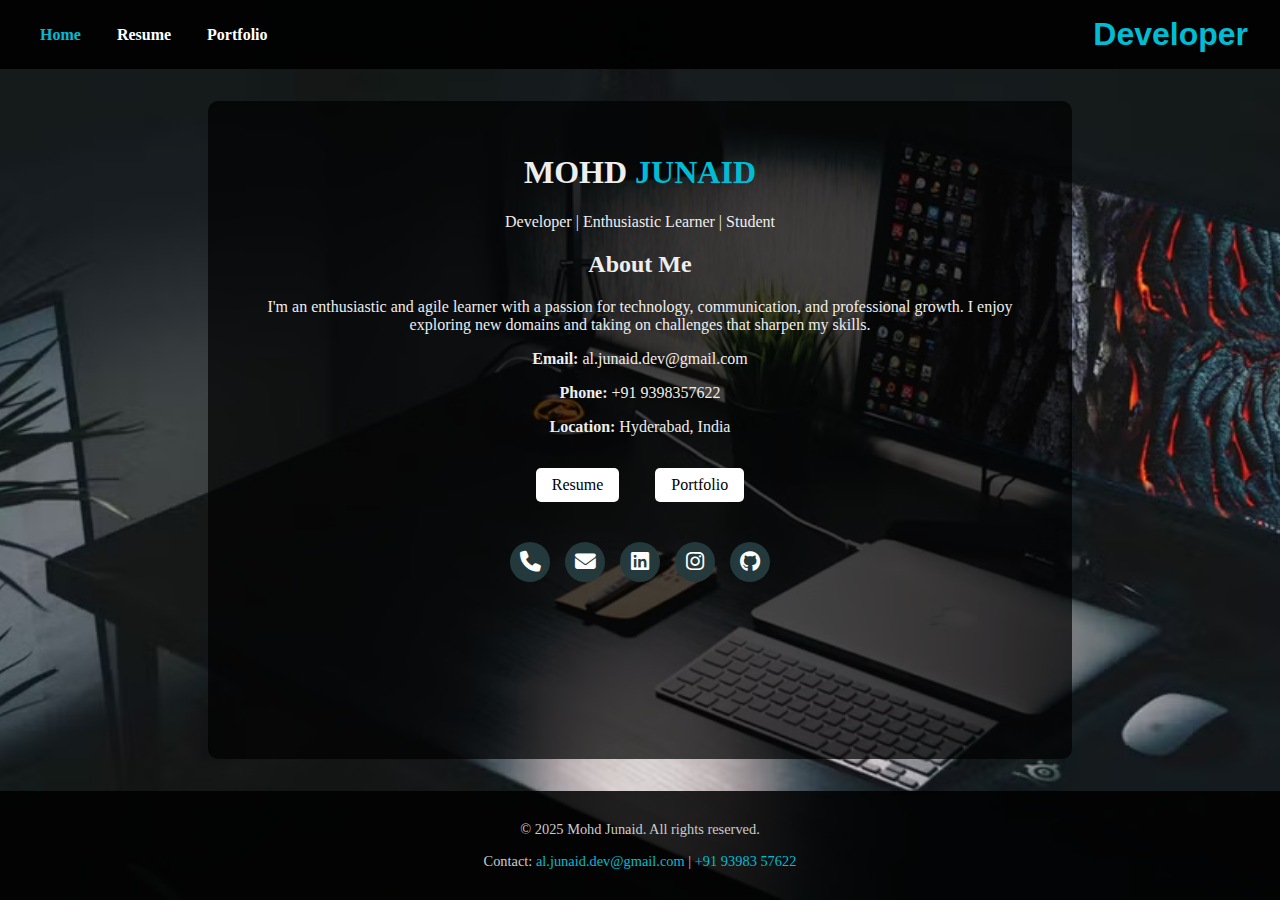
<file: index.html>
<!DOCTYPE html>
<html lang="en">
<head>
  <meta charset="UTF-8" />
  <meta name="viewport" content="width=device-width, initial-scale=1.0"/>
  <title>Mohd Junaid | Home</title>
  <link rel="stylesheet" href="css/index.css" />
  <link rel="stylesheet" href="https://cdnjs.cloudflare.com/ajax/libs/font-awesome/6.5.0/css/all.min.css" />
  <script defer src="js/script.js"></script>
</head>
<body>
  <div class="page-wrapper">
    <!-- Header -->
    <header>
      <nav class="navbar">
        <div class="logo">Developer</div>
        <div class="nav-toggle" id="navToggle">&#9776;</div>
        <ul class="nav-links" id="navLinks">
          <li><a href="index.html" class="active">Home</a></li>
          <li><a href="resume.html">Resume</a></li>
          <li><a href="portfolio.html">Portfolio</a></li>
        </ul>
      </nav>
    </header>
    <!-- Hero Section -->
    <main class="hero-content">
      <h1>MOHD <span>JUNAID</span></h1>
      <p>Developer | Enthusiastic Learner | Student</p>

      <!-- About -->
      <div class="about-container"><div class="about-photo">
        </div>
        <div class="about-content">
          <h2>About Me</h2>
          <p>
            I'm an enthusiastic and agile learner with a passion for technology, communication, and professional growth.
            I enjoy exploring new domains and taking on challenges that sharpen my skills.
          </p>
          <p><strong>Email:</strong> al.junaid.dev@gmail.com</p>
          <p><strong>Phone:</strong> +91 9398357622</p>
          <p><strong>Location:</strong> Hyderabad, India</p>
        </div>
      </div>

      <!-- Buttons -->
      <div class="buttons">
        <a href="resume.html" class="btn">Resume</a>
        <a href="portfolio.html" class="btn">Portfolio</a>
      </div>

      <!-- Social Links -->
      <div class="social-icons">
        <a href="tel:+919398357622" title="Call" aria-label="Call"><i class="fas fa-phone"></i></a>
        <a href="mailto:al.junaid.dev@gmail.com" title="Email" aria-label="Email"><i class="fas fa-envelope"></i></a>
        <a href="https://www.linkedin.com/in/junaidaldev" target="_blank" title="LinkedIn" aria-label="LinkedIn"><i class="fab fa-linkedin"></i></a>
        <a href="https://www.instagram.com/al.junaid.official" target="_blank" title="Instagram" aria-label="Instagram"><i class="fab fa-instagram"></i></a>
        <a href="https://github.com/al-junaid-dev" target="_blank" title="GitHub" aria-label="GitHub"><i class="fab fa-github"></i></a>
      </div>
    </main>

    <!-- Footer -->
    <footer class="footer">
      <p>&copy; 2025 Mohd Junaid. All rights reserved.</p>
      <p>
        Contact: <a href="mailto:al.junaid.dev@gmail.com">al.junaid.dev@gmail.com</a> | 
        <a href="tel:+919398357622">+91 93983 57622</a>
      </p>
    </footer>
  </div>
</body>
</html>
</file>
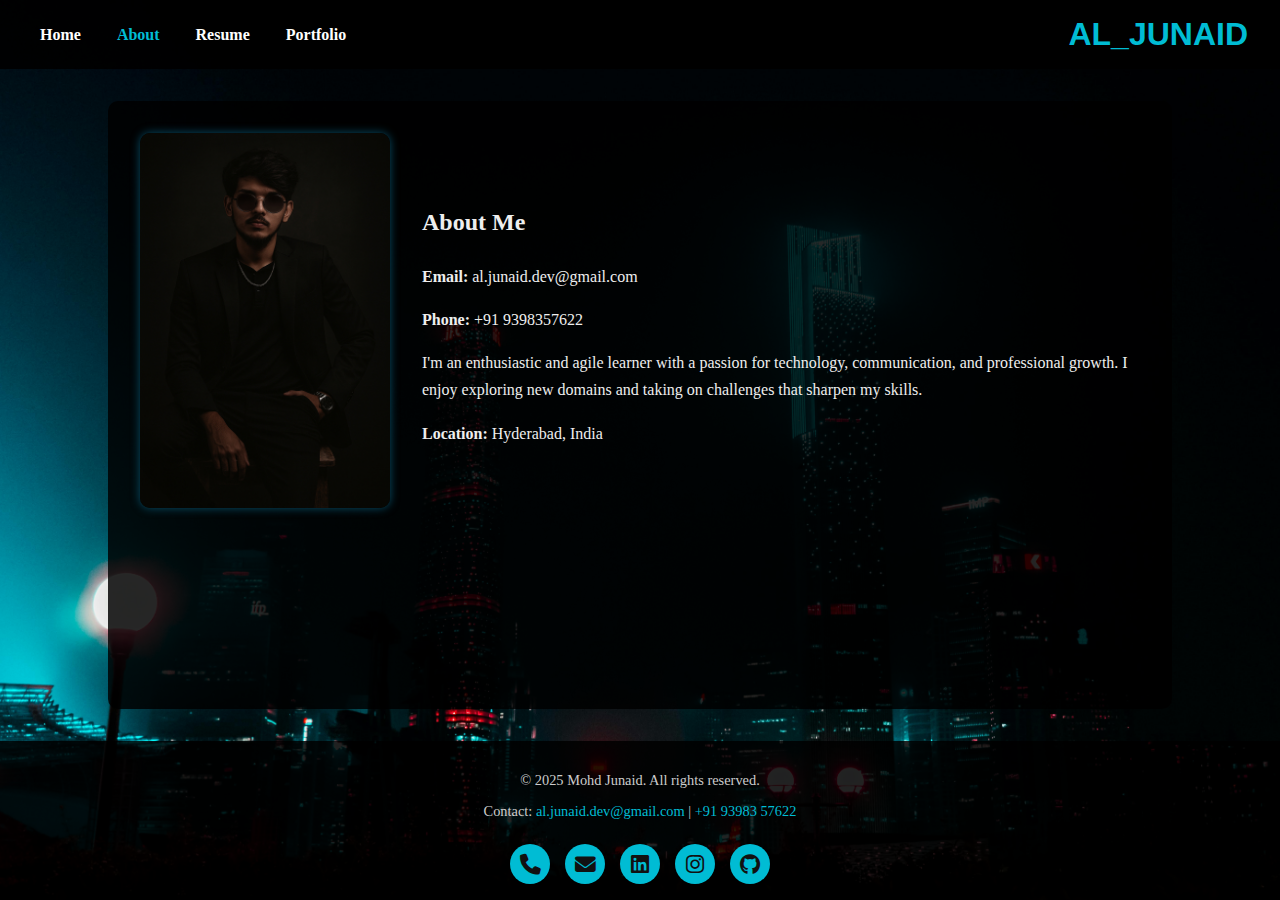
<file: about.html>
<!DOCTYPE html>
<html lang="en">
<head>
  <meta charset="UTF-8" />
  <meta name="viewport" content="width=device-width, initial-scale=1.0" />
  <title>About - Mohd Junaid</title>
  <link rel="stylesheet" href="https://cdnjs.cloudflare.com/ajax/libs/font-awesome/6.5.0/css/all.min.css" />
  <link rel="stylesheet" href="css/about.css" />
  <script defer src="js/script.js"></script>
</head>
<body>
  <div class="page-wrapper">
    <header>
      <nav class="navbar">
        <div class="logo">AL_JUNAID</div>
        <div class="nav-toggle" id="navToggle">&#9776;</div>
        <ul class="nav-links" id="navLinks">
          <li><a href="index.html">Home</a></li>
          <li><a href="about.html" class="active">About</a></li>
          <li><a href="resume.html">Resume</a></li>
          <li><a href="portfolio.html">Portfolio</a></li>
        </ul>
      </nav>
    </header>
    <main class="about-section">
      <div class="about-container">
        <div class="about-photo">
          <img src="assets/aj.jpg" alt="Mohd Junaid" />
        </div>
        <div class="about-content">
          <h2>About Me</h2>
          <p><strong>Email:</strong> al.junaid.dev@gmail.com</p>
          <p><strong>Phone:</strong> +91 9398357622</p>
          <p>
            I'm an enthusiastic and agile learner with a passion for technology, communication, and professional growth.
            I enjoy exploring new domains and taking on challenges that sharpen my skills.
          </p>
          <p><strong>Location:</strong> Hyderabad, India</p>
        </div>
      </div>
    </main>
    <footer class="footer">
      <p>&copy; 2025 Mohd Junaid. All rights reserved.</p>
      <p>
        Contact:
        <a href="mailto:al.junaid.dev@gmail.com">al.junaid.dev@gmail.com</a> |
        <a href="tel:+919398357622">+91 93983 57622</a>
      </p>

      <div class="social-icons">
        <a href="tel:+919398357622" title="Call"><i class="fas fa-phone"></i></a>
        <a href="mailto:al.junaid.dev@gmail.com" title="Email"><i class="fas fa-envelope"></i></a>
        <a href="https://www.linkedin.com/in/al-junaid-745805290?utm_source=share&utm_campaign=share_via&utm_content=profile&utm_medium=android_app" target="_blank" title="LinkedIn"><i
            class="fab fa-linkedin"></i></a>
        <a href="https://www.instagram.com/al.junaid.official?igsh=NGw1NzBvbjMzcjU0" target="_blank" title="Instagram"><i
            class="fab fa-instagram"></i></a>
        <a href="https://github.com/al-junaid-dev" target="_blank" title="GitHub"><i class="fab fa-github"></i></a>
      </div>
    </footer>
  </div>
</body>

</html>
</file>
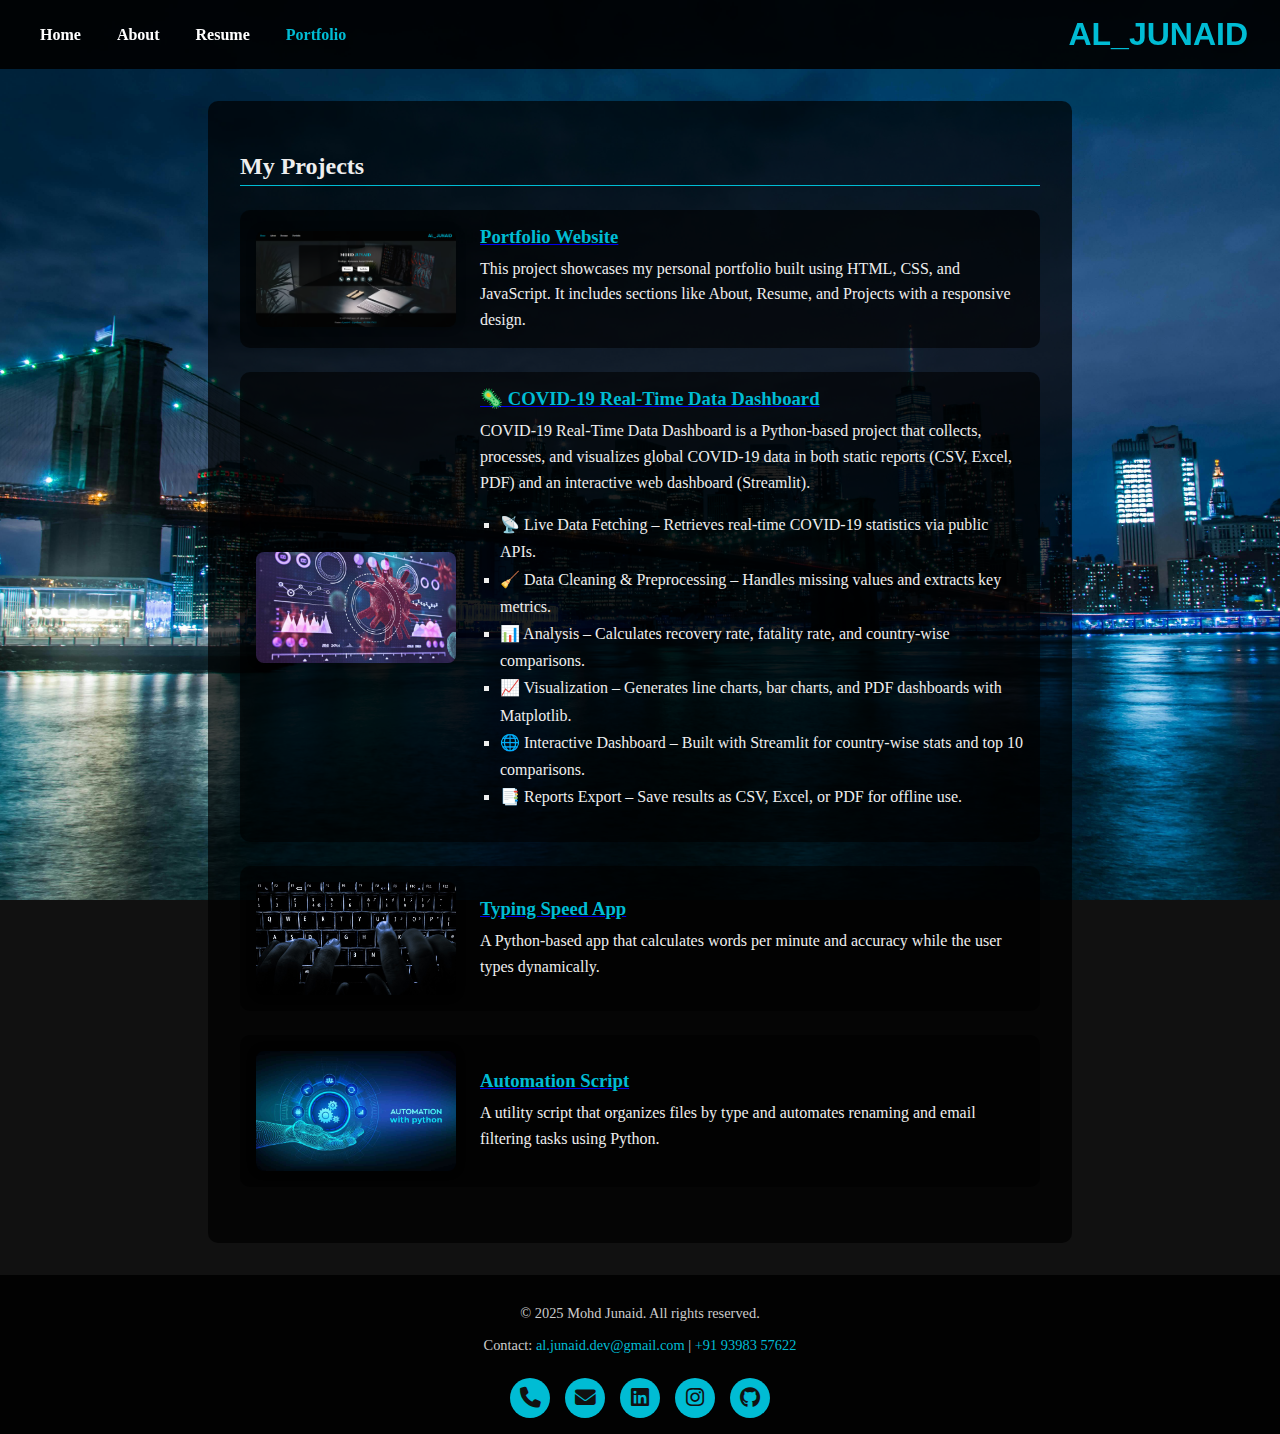
<file: portfolio.html>
<!DOCTYPE html>
<html lang="en">
<head>
  <meta charset="UTF-8" />
  <meta name="viewport" content="width=device-width, initial-scale=1.0" />
  <title>Portfolio - Mohd Junaid</title>
  <link rel="stylesheet" href="css/portfolio.css" />
  <link rel="stylesheet" href="https://cdnjs.cloudflare.com/ajax/libs/font-awesome/6.5.0/css/all.min.css" />
  <script defer src="js/script.js"></script>
</head>
<body>
  <div class="page-wrapper">
    <header>
      <nav class="navbar">
        <div class="logo">AL_JUNAID</div>
        <div class="nav-toggle" id="navToggle">&#9776;</div>
        <ul class="nav-links" id="navLinks">
          <li><a href="index.html">Home</a></li>
          <li><a href="about.html">About</a></li>
          <li><a href="resume.html">Resume</a></li>
          <li><a href="portfolio.html" class="active">Portfolio</a></li>
        </ul>
      </nav>
    </header>
    <main class="portfolio-section">
      <h2>My Projects</h2>

      <div class="project">
        <img src="assets/project1.jpg" alt="Project 1">
        <div class="project-content">
          <a href="index.html"><h3>Portfolio Website</h3></a>
          <p>This project showcases my personal portfolio built using HTML, CSS, and JavaScript. It includes sections
            like About, Resume, and Projects with a responsive design.</p>
        </div>
      </div>
      <div class="project">
        <img src="assets/project2.jpg" alt="Project 2">
        <div class="project-content">
          <a href="https://github.com/al-junaid-dev/Covid-19_DashBoard"><h3>🦠 COVID-19 Real-Time Data Dashboard</h3></a>
          <p>COVID-19 Real-Time Data Dashboard is a Python-based project that collects, processes, and visualizes global COVID-19 data in both static reports (CSV, Excel, PDF) and an interactive web dashboard (Streamlit).</p>
          <ul>
            <li>📡 Live Data Fetching – Retrieves real-time COVID-19 statistics via public APIs.</li>
             <li>🧹 Data Cleaning & Preprocessing – Handles missing values and extracts key metrics.</li>
             <li>📊 Analysis – Calculates recovery rate, fatality rate, and country-wise comparisons.</li>
             <li>📈 Visualization – Generates line charts, bar charts, and PDF dashboards with Matplotlib.</li>
             <li>🌐 Interactive Dashboard – Built with Streamlit for country-wise stats and top 10 comparisons.</li>
             <li>📑 Reports Export – Save results as CSV, Excel, or PDF for offline use.</li>
          </ul>
        </div>
      </div>
      <div class="project">
        <img src="assets/project3.jpg" alt="Project 3">
        <div class="project-content">
          <a href="#"><h3>Typing Speed App</h3></a>
          <p>A Python-based app that calculates words per minute and accuracy while the user types dynamically.</p>
        </div>
      </div>

      <div class="project">
        <img src="assets/project4.jpg" alt="Project 4">
        <div class="project-content">
          <a href="#"><h3>Automation Script</h3></a>
          <p>A utility script that organizes files by type and automates renaming and email filtering tasks using
            Python.</p>
        </div>
      </div>
    </main>

    <footer class="footer">
      <p>&copy; 2025 Mohd Junaid. All rights reserved.</p>
      <p>
        Contact:
        <a href="mailto:al.junaid.dev@gmail.com">al.junaid.dev@gmail.com</a> |
        <a href="tel:+919398357622">+91 93983 57622</a>
      </p>
      <div class="social-icons">
        <a href="tel:+919398357622" title="Call"><i class="fas fa-phone"></i></a>
        <a href="mailto:al.junaid.dev@gmail.com" title="Email"><i class="fas fa-envelope"></i></a>
        <a href="https://www.linkedin.com/in/al-junaid-745805290?utm_source=share&utm_campaign=share_via&utm_content=profile&utm_medium=android_app"
          target="_blank" title="LinkedIn"><i class="fab fa-linkedin"></i></a>
        <a href="https://www.instagram.com/al.junaid.official?igsh=NGw1NzBvbjMzcjU0" target="_blank"
          title="Instagram"><i class="fab fa-instagram"></i></a>
        <a href="https://github.com/al-junaid-dev" target="_blank" title="GitHub"><i class="fab fa-github"></i></a>
      </div>
    </footer>
  </div>
</body>

</html>
</file>
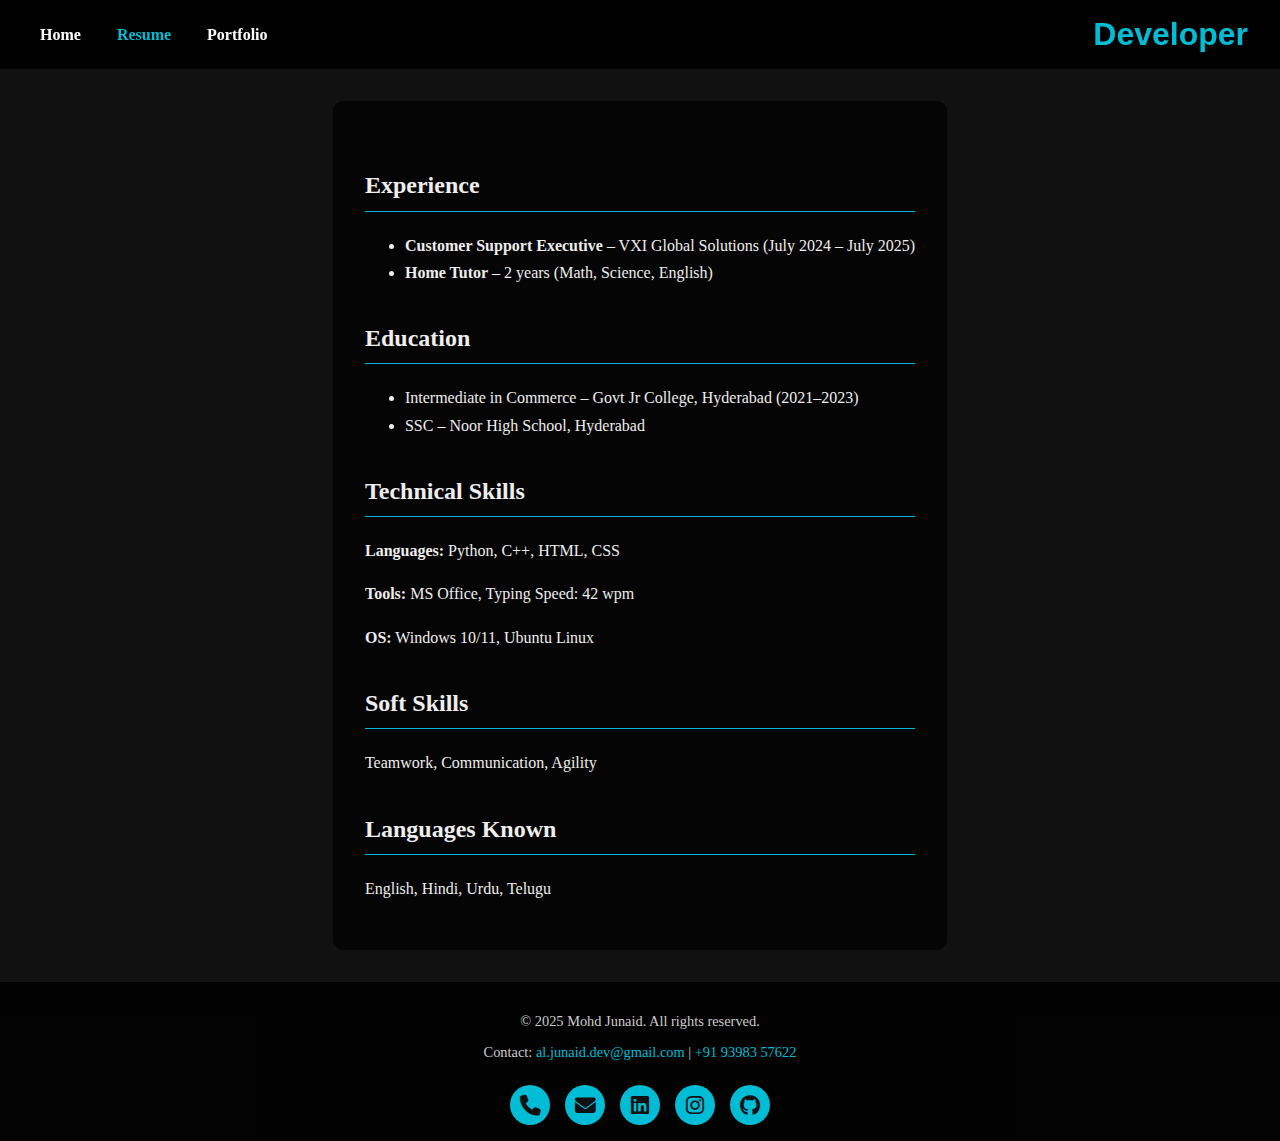
<file: resume.html>
<!DOCTYPE html>
<html lang="en">
<head>
  <meta charset="UTF-8" />
  <meta name="viewport" content="width=device-width, initial-scale=1.0"/>
  <title>Resume - Mohd Junaid</title>
  <link rel="stylesheet" href="css/resume.css" />
  <link rel="stylesheet" href="https://cdnjs.cloudflare.com/ajax/libs/font-awesome/6.5.0/css/all.min.css" />
  <script defer src="js/script.js"></script>
</head>
<body>
  <div class="page-wrapper"> 
    <!-- Navbar -->
    <header>
      <nav class="navbar">
        <div class="logo">Developer</div>
        <div class="nav-toggle" id="navToggle">&#9776;</div>
        <ul class="nav-links" id="navLinks">
          <li><a href="index.html">Home</a></li>
          <li><a href="resume.html" class="active">Resume</a></li>
          <li><a href="portfolio.html">Portfolio</a></li>
        </ul>
      </nav>
    </header>
      <!-- Resume Section -->
      <main class="resume-section">
        <h2>Experience</h2>
        <ul>
          <li><strong>Customer Support Executive</strong> – VXI Global Solutions (July 2024 – July 2025)</li>
          <li><strong>Home Tutor</strong> – 2 years (Math, Science, English)</li>
        </ul>
        
        <h2>Education</h2>
        <ul>
          <li>Intermediate in Commerce – Govt Jr College, Hyderabad (2021–2023)</li>
          <li>SSC – Noor High School, Hyderabad</li>
        </ul>

        <h2>Technical Skills</h2>
        <p><strong>Languages:</strong> Python, C++, HTML, CSS</p>
        <p><strong>Tools:</strong> MS Office, Typing Speed: 42 wpm</p>
        <p><strong>OS:</strong> Windows 10/11, Ubuntu Linux</p>

        <h2>Soft Skills</h2>
        <p>Teamwork, Communication, Agility</p>

        <h2>Languages Known</h2>
        <p>English, Hindi, Urdu, Telugu</p>
      </main>
 

    <!-- Footer -->
    <footer class="footer">
      <p>&copy; 2025 Mohd Junaid. All rights reserved.</p>
      <p>
        Contact: 
        <a href="mailto:al.junaid.dev@gmail.com">al.junaid.dev@gmail.com</a> | 
        <a href="tel:+919398357622">+91 93983 57622</a>
      </p>
      <div class="social-icons">
        <a href="tel:+919398357622" title="Call"><i class="fas fa-phone"></i></a>
        <a href="mailto:al.junaid.dev@gmail.com" title="Email"><i class="fas fa-envelope"></i></a>
        <a href="https://www.linkedin.com/in/junaidaldev" target="_blank" title="LinkedIn"><i class="fab fa-linkedin"></i></a>
        <a href="https://www.instagram.com/al.junaid.official" target="_blank" title="Instagram"><i class="fab fa-instagram"></i></a>
        <a href="https://github.com/al-junaid-dev" target="_blank" title="GitHub"><i class="fab fa-github"></i></a>
      </div>
    </footer>
  </div>
</body>
</html>
</file>
<file: css/index.css>
/* Global */
html, body {
  height: 100%;
  margin: 0;
  display: flex;
  flex-direction: column;
  font-family: 'Times New Roman', serif;
  background-color: #111;
  color: #eee;
  background-image: url('../assets/index.avif');
  background-attachment: fixed;
  background-size: cover;
  background-repeat: no-repeat;
  background-position: center;
}

.page-wrapper {
  flex: 1;
  display: flex;
  flex-direction: column;
}

main {
  flex: 1;
}

/* Navbar */
.navbar {
  display: flex;
  justify-content: space-between;
  align-items: center;
  flex-direction: row-reverse;
  background: rgba(0, 0, 0, 0.9);
  padding: 1rem 2rem;
  position: sticky;
  top: 0;
  z-index: 1000;
  flex-wrap: wrap;
}

.logo {
  font-family: 'Poppins', sans-serif;
  font-size: 2rem;
  font-weight: bold;
  color: #00bcd4;
}

.nav-toggle {
  display: none;
  font-size: 1.5rem;
  cursor: pointer;
  color: white;
}

/* Nav Links */
.nav-links {
  list-style: none;
  display: flex;
  gap: 20px;
  flex-wrap: wrap;
  padding-left: 0;
  margin: 0;
}

.nav-links li a {
  color: white;
  text-decoration: none;
  font-weight: bold;
  padding: 0.5rem;
}

.nav-links a.active,
.nav-links a:hover {
  color: #00bcd4;
}

/* Hero Section */
.hero-content {
  max-width: 800px;
  margin: 2rem auto;
  text-align: center;
  padding: 2rem;
  background: rgba(0, 0, 0, 0.7);
  border-radius: 10px;
}

.hero-content span{
  color: #00bcd4;
}

/* Buttons */
.btn {
  
  background: #ffffff;
  color: #000;
  padding: 0.5rem 1rem;
  margin: 1rem;
  text-decoration: none;
  border-radius: 5px;
  display: inline-block;
}

.buttons a:hover {
  background: #00bcd4;
  color: #ffffff;
}

/* Social Links */
.socials a {
  margin: 0 10px;
  color: #ccc;
  text-decoration: none;
}

/* Footer */
.footer {
  background: rgba(0, 0, 0, 0.85);
  color: #ccc;
  text-align: center;
  padding: 1rem;
  font-size: 0.9rem;
  margin-top: auto;
}

.footer a {
  color: #00bcd4;
  text-decoration: none;
}

.footer a:hover {
  text-decoration: underline;
}

/* Responsive */
@media (max-width: 768px) {
  .navbar {
    flex-direction: row-reverse;
    align-items: center;
    justify-content: space-between;
    flex-wrap: wrap;
  }

  .nav-toggle {
    display: block;
  }

  .nav-links {
    flex-direction: row;        /* Keep links horizontal */
    justify-content: flex-start;
    flex-wrap: wrap;
    gap: 10px;
    width: 100%;
    margin-top: 1rem;
    display: none;
  }

  .nav-links.active {
    display: flex;
  }

  .btn {
    display: block;
    margin: 1rem auto;
  }

  .hero-content {
    padding: 1.5rem;
    margin: 1rem;
  }
}

.social-icons {
  display: flex;
  gap: 15px;
  justify-content: center;
  flex-wrap: wrap;
  margin-top: 1.5rem;
}

.social-icons a {
  background: #253b3df8;
  color: #fffefe;
  font-size: 1.3rem;
  width: 40px;
  height: 40px;
  border-radius: 50%;
  display: flex;
  align-items: center;
  justify-content: center;
  text-decoration: none;
  transition: 0.3s ease;
}

.social-icons a:hover {
  background: #00bcd4;
  color: #0a0808;
}
</file>
<file: css/about.css>
/* Base Styles */
html, body {
  height: 100%;
  margin: 0;
  display: flex;
  flex-direction: column;
  font-family: 'Times New Roman', serif;
  background-color: #111;
  color: #eee;
  background-image: url('../assets/abt.jpg');
  background-size: cover;
  background-repeat: no-repeat;
  background-position: center;
  background-attachment: fixed;
}

.page-wrapper {
  flex: 1;
  display: flex;
  flex-direction: column;
}

main {
  flex: 1;
}

/* Navbar */
.navbar {
  display: flex;
  justify-content: space-between;
  align-items: center;
  flex-direction: row-reverse;
  background: rgba(0, 0, 0, 0.9);
  padding: 1rem 2rem;
  position: sticky;
  top: 0;
  z-index: 1000;
  flex-wrap: wrap;
}

.logo {
  font-family: 'Poppins', sans-serif;
  font-size: 2rem;
  font-weight: bold;
  color: #00bcd4;
}

.nav-toggle {
  display: none;
  font-size: 1.5rem;
  cursor: pointer;
  color: white;
}

.nav-links {
  list-style: none;
  display: flex;
  gap: 20px;
  flex-wrap: wrap;
  padding-left: 0;
  margin: 0;
}

.nav-links li a {
  color: white;
  text-decoration: none;
  font-weight: bold;
  padding: 0.5rem;
}

.nav-links a.active,
.nav-links a:hover {
  color: #00bcd4;
}

/* About Section Layout */
.about-section {
  max-width: 1000px;
  margin: 2rem auto;
  padding: 2rem;
  background: rgba(0, 0, 0, 0.837);
  border-radius: 10px;
}

.about-container {
  display: flex;
  gap: 2rem;
  align-items: center;
  justify-content: center;
  flex-wrap: wrap;
}

.about-photo img {
  max-width: 250px;
  width: 100%;
  border-radius: 10px;
  box-shadow: 0 0 10px rgba(8, 91, 121, 0.849);
}

.about-content {
  flex: 1;
  min-width: 280px;
  text-align: left;
  line-height: 1.7;
}

/* Footer */
.footer {
  background: rgba(0, 0, 0, 0.85);
  color: #ccc;
  text-align: center;
  padding: 1rem;
  font-size: 0.9rem;
  margin-top: auto;
}

.footer a {
  color: #00bcd4;
  text-decoration: none;
}

.footer a:hover {
  text-decoration: underline;
}

/* Responsive */
@media (max-width: 768px) {
  .navbar {
    flex-direction: row-reverse;
    align-items: center;
    justify-content: space-between;
    flex-wrap: wrap;
  }

  .nav-toggle {
    display: block;
  }

  .nav-links {
    flex-direction: row;
    flex-wrap: wrap;
    justify-content: flex-start;
    width: 100%;
    gap: 10px;
    margin-top: 1rem;
    display: none;
  }

  .nav-links.active {
    display: flex;
  }

  .about-section {
    padding: 1.5rem;
    margin: 1rem;
  }

  .about-container {
    flex-direction: column;
    text-align: center;
  }

  .about-content {
    text-align: center;
  }
}

.social-icons {
  display: flex;
  gap: 15px;
  justify-content: center;
  flex-wrap: wrap;
  margin-top: 1.5rem;
}

.social-icons a {
  background: #00bcd4;
  color: #111;
  font-size: 1.3rem;
  width: 40px;
  height: 40px;
  border-radius: 50%;
  display: flex;
  align-items: center;
  justify-content: center;
  text-decoration: none;
  transition: 0.3s ease;
}

.social-icons a:hover {
  background: #080101;
  color: #00bcd4;
}


/* Light Theme */
/*
@media (prefers-color-scheme: light) {
  body {
    background-color: #fff;
    color: #111;
  }

  .navbar, .footer {
    background-color: rgba(255, 255, 255, 0.9);
    color: #111;
  }

  .navbar a, .footer a {
    color: #111;
  }

  .nav-links a.active,
  .nav-links a:hover {
    color: #00bcd4;
  }

  .btn {
    background-color: #00bcd4;
    color: #111;
  }

  .social-icons a {
    background: #00bcd4;
    color: #fff;
  }

  .social-icons a:hover {
    background: #111;
    color: #00bcd4;
  }
}
*/
</file>
<file: css/portfolio.css>
/* Global Layout */
html, body {
  height: 100%;
  margin: 0;
  display: flex;
  flex-direction: column;
  font-family: 'Times New Roman', serif;
  background-color: #111;
  color: #eee;
  background-image: url('../assets/pf.jpg');
  background-size: cover;
  background-repeat: no-repeat;
  background-position: center;
  background-attachment: fixed;
}

.page-wrapper {
  flex: 1;
  display: flex;
  flex-direction: column;
  background-color : linear-gradient(crimson,whitesmoke);
}

main {
  flex: 1;
}


/* Navbar */
.navbar {
  display: flex;
  justify-content: space-between;
  align-items: center;
  flex-direction: row-reverse;
  background: rgba(0, 0, 0, 0.9);
  padding: 1rem 2rem;
  position: sticky;
  top: 0;
  z-index: 1000;
  flex-wrap: wrap;
}

.logo {
  font-family: 'Poppins', sans-serif;
  font-size: 2rem;
  font-weight: bold;
  color: #00bcd4;
}

.nav-toggle {
  display: none;
  font-size: 1.5rem;
  cursor: pointer;
  color: white;
}

.nav-links {
  list-style: none;
  display: flex;
  gap: 20px;
  flex-wrap: wrap;
  padding-left: 0;
  margin: 0;
}

.nav-links li a {
  color: white;
  text-decoration: none;
  font-weight: bold;
  padding: 0.5rem;
}

.nav-links a.active,
.nav-links a:hover {
  color: #00bcd4;
}

/* Portfolio Section */
.portfolio-section {
  max-width: 800px;
  margin: 2rem auto;
  padding: 2rem;
  background: rgba(0, 0, 0, 0.7);
  border-radius: 10px;
}

.portfolio-section h2 {
  border-bottom: 1px solid #00bcd4;
  padding-bottom: 0.3rem;
  margin-bottom: 1rem;
}

.portfolio-section ul {
  padding-left: 20px;
  list-style-type: square;
  line-height: 1.7;
}

/* Footer */
.footer {
  background: rgba(0, 0, 0, 0.85);
  color: #ccc;
  text-align: center;
  padding: 1rem;
  font-size: 0.9rem;
  margin-top: auto;
}

.footer a {
  color: #00bcd4;
  text-decoration: none;
}

.footer a:hover {
  text-decoration: underline;
}

/* Responsive */
@media (max-width: 768px) {
  .navbar {
    flex-direction: row-reverse;
    align-items: center;
    justify-content: space-between;
    flex-wrap: wrap;
  }

  .nav-toggle {
    display: block;
  }

  .nav-links {
    flex-direction: row;
    flex-wrap: wrap;
    justify-content: flex-start;
    gap: 10px;
    width: 100%;
    margin-top: 1rem;
    display: none;
  }

  .nav-links.active {
    display: flex;
  }

  .portfolio-section {
    padding: 1.5rem;
    margin: 1rem;
  }
}

.social-icons {
  display: flex;
  gap: 15px;
  justify-content: center;
  flex-wrap: wrap;
  margin-top: 1.5rem;
}

.social-icons a {
  background: #00bcd4;
  color: #111;
  font-size: 1.3rem;
  width: 40px;
  height: 40px;
  border-radius: 50%;
  display: flex;
  align-items: center;
  justify-content: center;
  text-decoration: none;
  transition: 0.3s ease;
}

.social-icons a:hover {
  background: #080101;
  color: #00bcd4;
}


.project {
  display: flex;
  gap: 1.5rem;
  background: rgba(0, 0, 0, 0.6);
  margin: 1.5rem 0;
  padding: 1rem;
  border-radius: 10px;
  flex-wrap: wrap;
  align-items: center;
}

.project img {
  max-width: 200px;
  width: 100%;
  border-radius: 8px;
  box-shadow: 0 0 10px rgba(0,0,0,0.3);
}

.project-content {
  flex: 1;
  min-width: 260px;
}

.project-content h3 {
  margin: 0 0 0.5rem;
  color: #00bcd4;
}

.project-content p {
  margin: 0;
  line-height: 1.6;
}

/* Responsive tweak */
@media (max-width: 768px) {
  .project {
    flex-direction: column;
    align-items: center;
    text-align: center;
  }

  .project img {
    max-width: 100%;
  }
}


@media (prefers-color-scheme: dark) {
  html, body {
    background-color: #111;
    color: #eee;
  }

  .page-wrapper {
  flex: 1;
  display: flex;
  flex-direction: column;
  background: linear-gradient(#080101, #00bcd4, #00bcd4);
  }

  .logo {
  font-family: 'Poppins', sans-serif;
  font-size: 2rem;
  font-weight: bold;
  color: #00bcd4;
}
  .navbar {
    background: rgba(0, 0, 0, 0.9);
    border-bottom: 1px solid #00bcd4;
  }

  .nav-toggle {
    color: white;
  }

  .nav-links li a {
    color: white;
  }

  .nav-links a.active,
  .nav-links a:hover {
    color: #00bcd4;
  }

  .resume-section {
    background: rgba(0, 0, 0, 0.7);
    box-shadow: none;
    color: #eee;
  }

  .resume-section h2 {
    border-bottom: 1px solid #00bcd4;
    color: #eee;
  }

  .footer {
    background: #080101;
    color: #ccc;
    border-top: 1px solid #ddd;
  }

  .footer a {
    color: #00bcd4;
  }

  .social-icons a {
    background: #00bcd4;
    color: #111;
  }

  .social-icons a:hover {
    background: #080101;
    color: #00bcd4;
  }
}
</file>
<file: css/resume.css>
/* Global Layout */
html, body {
  height: 100%;
  margin: 0;
  display: flex;
  flex-direction: column;
  font-family: 'Times New Roman', serif;
  background-color: #111;
  color: #eee;
  background-size: cover;
  background-repeat: no-repeat;
  background-position: center;
}

.bgr{
  background-image: url('../assets/rs.jpg');
  background-size: cover;
  background-repeat: no-repeat;
  background-position: center;
}
.page-wrapper {
  flex: 1;
  display: flex;
  flex-direction: column;
}

main {
  flex: 1;
}

/* Navbar */
.navbar {
  display: flex;
  justify-content: space-between;
  align-items: center;
  flex-direction: row-reverse;
  background: rgba(0, 0, 0, 0.9);
  padding: 1rem 2rem;
  position: sticky;
  top: 0;
  z-index: 1000;
  flex-wrap: wrap;
}

.logo {
  font-family: 'Poppins', sans-serif;
  font-size: 2rem;
  font-weight: bold;
  color: #00bcd4;
}

.nav-toggle {
  display: none;
  font-size: 1.5rem;
  cursor: pointer;
  color: white;
}

.nav-links {
  list-style: none;
  display: flex;
  gap: 20px;
  flex-wrap: wrap;
  padding-left: 0;
  margin: 0;
}

.nav-links li a {
  color: white;
  text-decoration: none;
  font-weight: bold;
  padding: 0.5rem;
}

.nav-links a.active,
.nav-links a:hover {
  color: #00bcd4;
}

/* Resume Section */
.resume-section {
  max-width: 800px;
  margin: 2rem auto;
  padding: 2rem;
  background: rgba(0, 0, 0, 0.7);
  border-radius: 10px;
  line-height: 1.7;
}

.resume-section h2 {
  border-bottom: 1px solid #00bcd4;
  padding-bottom: 0.3rem;
  margin-top: 2rem;
}

/* Footer (optional) */
.footer {
  background: rgba(0, 0, 0, 0.85);
  color: #ccc;
  text-align: center;
  padding: 1rem;
  font-size: 0.9rem;
  margin-top: auto;
}

.footer a {
  color: #00bcd4;
  text-decoration: none;
}

.footer a:hover {
  text-decoration: underline;
}

/* Responsive */
@media (max-width: 768px) {
  .navbar {
    flex-direction: row-reverse;
    align-items: center;
    justify-content: space-between;
    flex-wrap: wrap;
  }

  .nav-toggle {
    display: block;
  }

  .nav-links {
    flex-direction: row;
    flex-wrap: wrap;
    justify-content: flex-start;
    width: 100%;
    gap: 10px;
    margin-top: 1rem;
    display: none;
  }

  .nav-links.active {
    display: flex;
  }

  .resume-section {
    padding: 1.5rem;
    margin: 1rem;
  }
}

.social-icons {
  display: flex;
  gap: 15px;
  justify-content: center;
  flex-wrap: wrap;
  margin-top: 1.5rem;
}

.social-icons a {
  background: #00bcd4;
  color: #111;
  font-size: 1.3rem;
  width: 40px;
  height: 40px;
  border-radius: 50%;
  display: flex;
  align-items: center;
  justify-content: center;
  text-decoration: none;
  transition: 0.3s ease;
}

.social-icons a:hover {
  background: #080101;
  color: #00bcd4;
}
</file>
